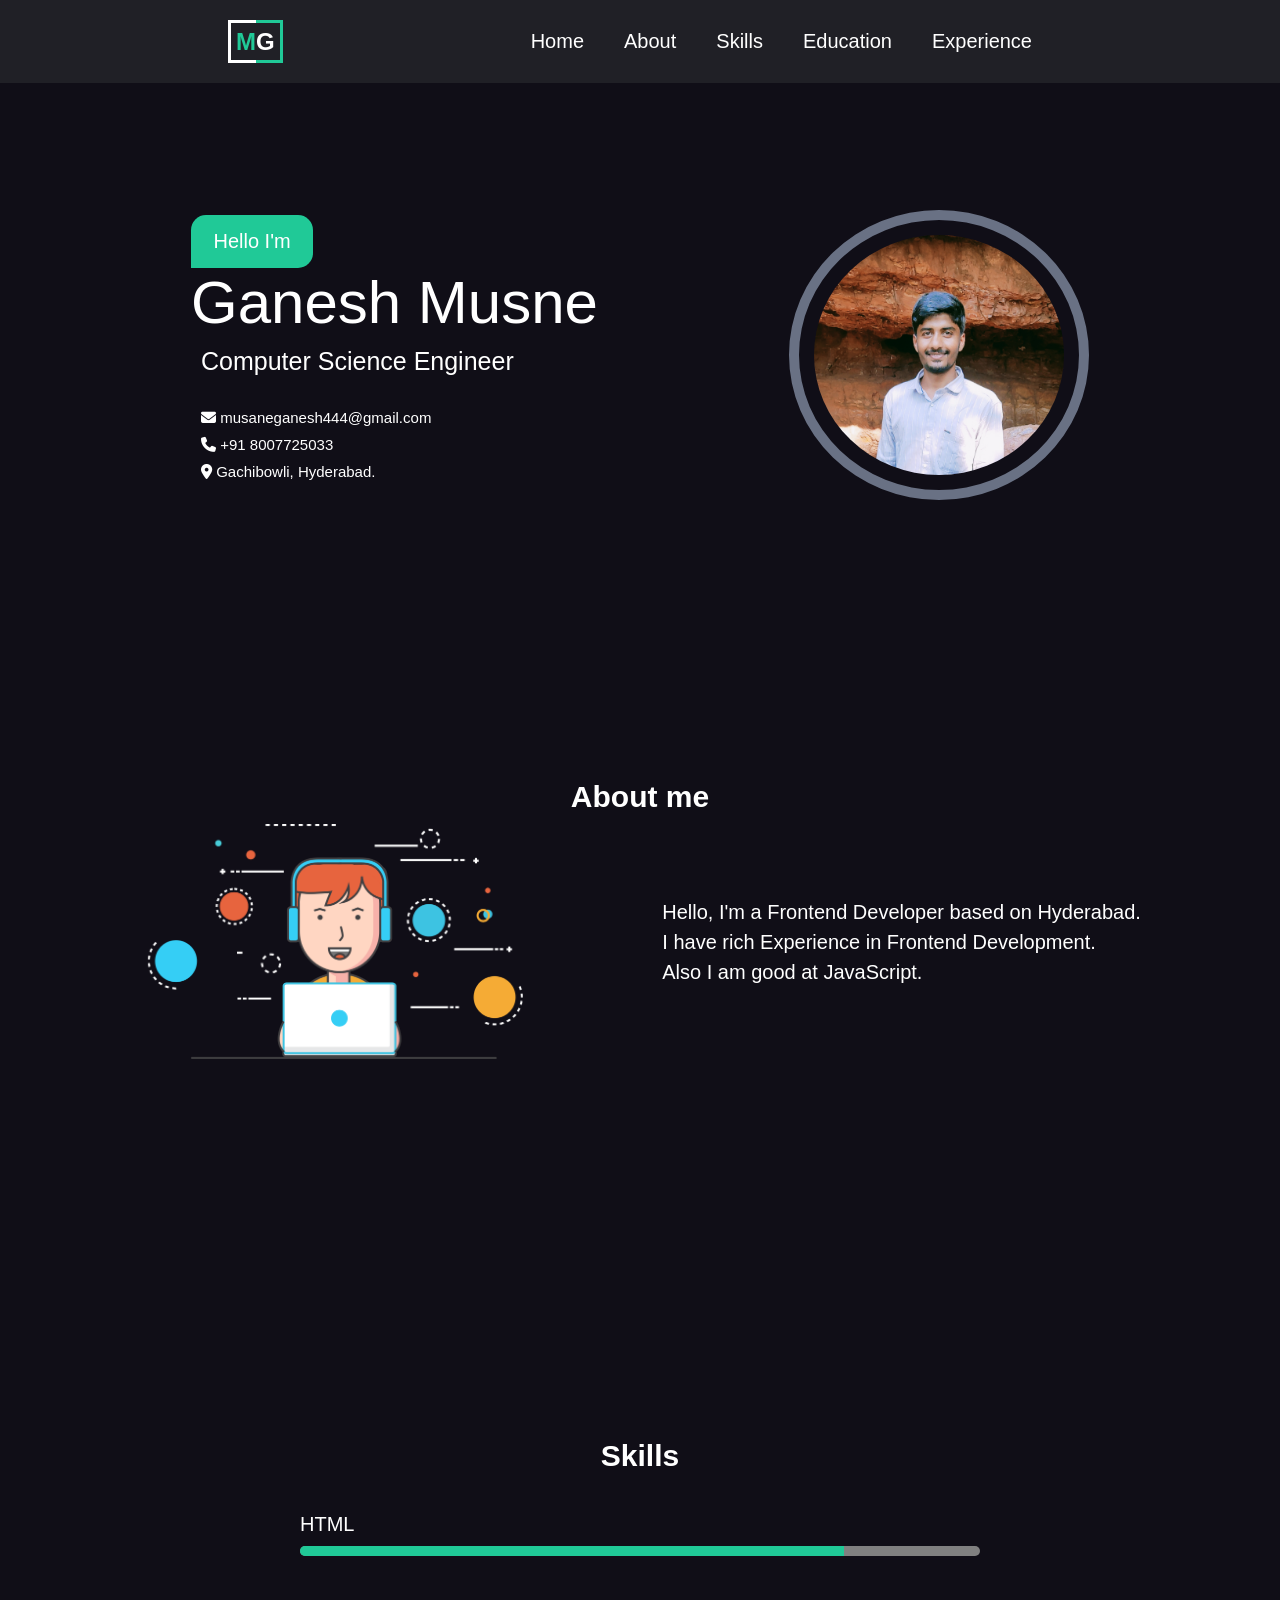
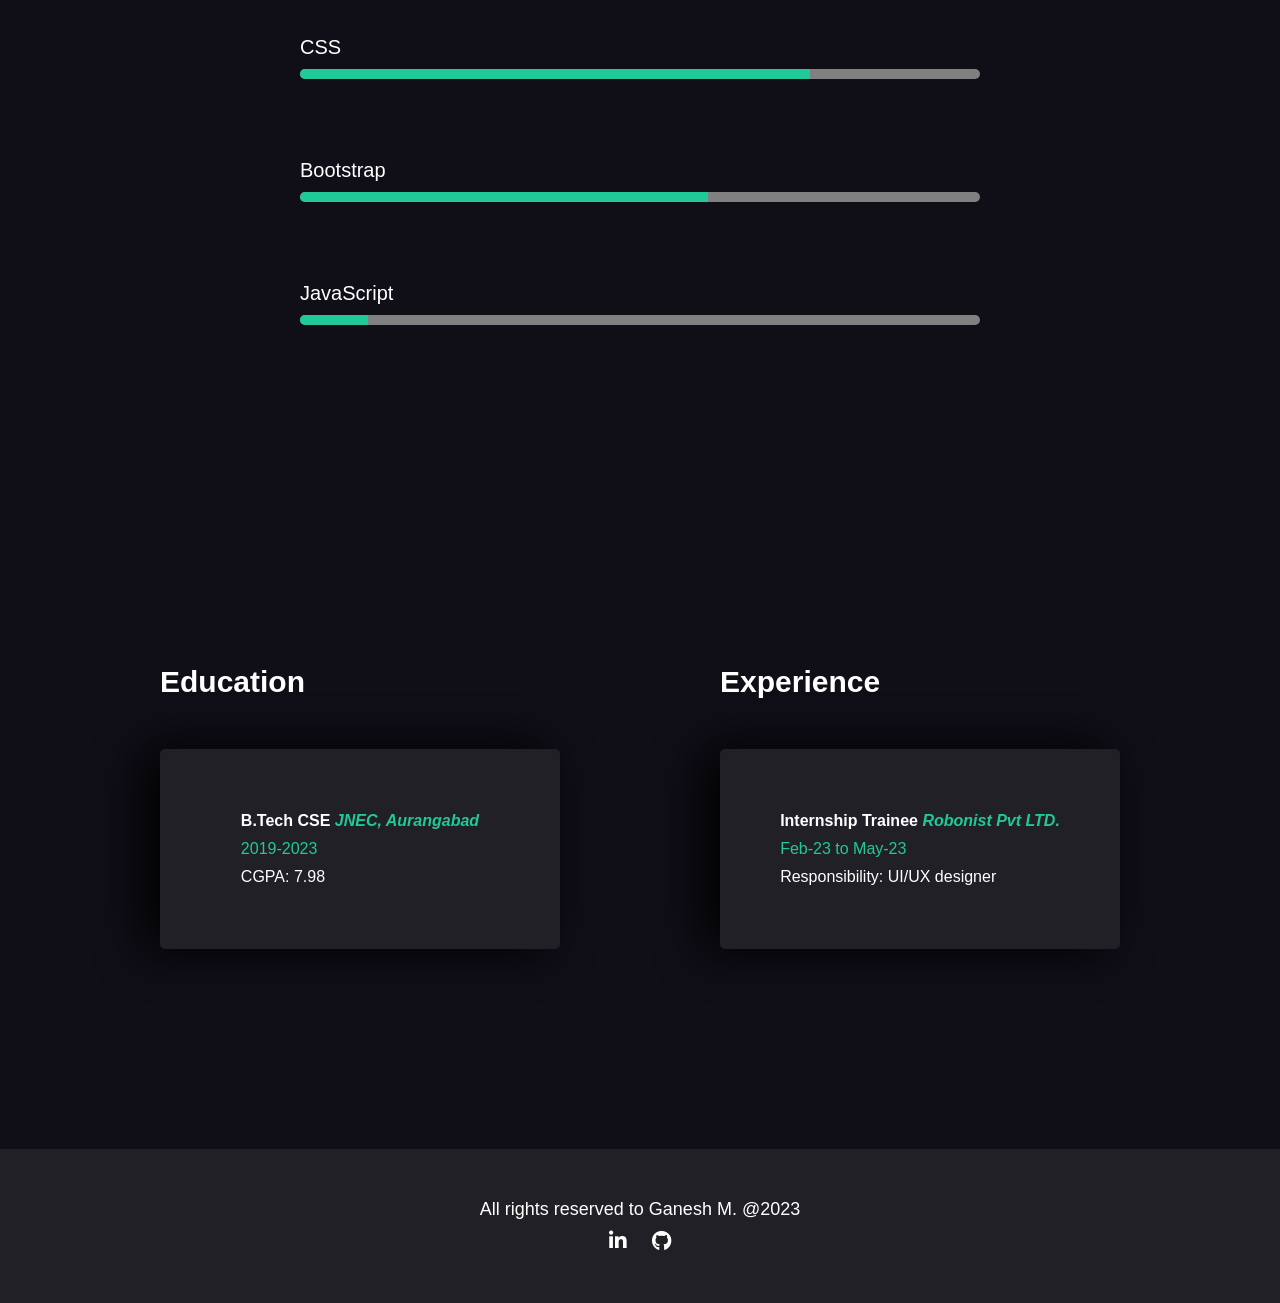
<file: index.html>
<!DOCTYPE html>
<html lang="en">

<head>
  <meta charset="utf-8" />
  <meta name="viewport" content="width=device-width, initial-scale=1" />
  <title>Resume: Ganesh Musne</title>
  <link rel="stylesheet" href="https://cdnjs.cloudflare.com/ajax/libs/font-awesome/6.4.2/css/all.min.css">
  <link rel="stylesheet" href="style-navbar.css" />
  <link rel="stylesheet" href="style-home.css" />
  <link rel="stylesheet" href="style-about.css" />
  <link rel="stylesheet" href="style-skills.css" />
  <link rel="stylesheet" href="style-ed-ex.css" />
  <link rel="stylesheet" href="style-footer.css" />
</head>

<body>
  <!-- Navigation Bar -->
  <section id="navigation-bar">
    <div class="navbar">
      <div class="logo">
        <span class="logo-1">M</span><span class="logo-2">G</span>
      </div>
      <input type="checkbox" id="toggler">
      <label for="toggler" class="fas fa-bars"></label>
      <ul>
        <li><a href="#home">Home</a></li>
        <li><a href="#about">About</a></li>
        <li><a href="#skills">Skills</a></li>
        <li><a href="#ex-ed">Education</a></li>
        <li><a href="#ex-ed">Experience</a></li>
      </ul>
    </div>
  </section>

  <!-- Home Section -->
  <section id="home">
    <div class="home-main">
      <div class="home-info">
        <button class="hello-btn">Hello I'm</button>
        <span class="name">Ganesh Musne</span>
        <span class="designation">Computer Science Engineer</span><br>
        <span class="email"><i class="fa-solid fa-envelope"></i> musaneganesh444@gmail.com</span>
        <span class="number"><i class="fa-solid fa-phone"></i> +91 8007725033</span>
        <span class="address"><i class="fa-solid fa-location-dot"></i> Gachibowli, Hyderabad.</span>
      </div>
      <img class="home-profile" src="./images/profile-pic-gm2.jpg" alt="profile-img" />
    </div>
  </section>

  <!-- About Section -->
  <section id="about">
    <span class="about-me-title">About me</span>
    <div class="about-section">
      <img class="about-img" src="./images/ab-img.png" alt="img">
      <div class="about-info">
        <span class="about-info-txt">
          Hello, I'm a Frontend Developer based on Hyderabad. <br> I have rich
          Experience in Frontend Development. <br>Also I am good at JavaScript.
        </span>
        <p class="about-info-txt-mobile">
          Hello, I'm a Frontend Developer based on Hyderabad. I have rich
          Experience in Frontend Development. Also I am good at JavaScript.
        </p>
      </div>
    </div>
  </section>

  <!-- Skills -->
  <section id="skills">
    <p>Skills</p>
    <div class="skills-list">
      <div class="skills-html">
        <span>HTML</span>
        <div class="skills-bar">
          <div style="width: 80%;" class="skills-progress-bar"></div>
        </div>
      </div>
      <div class="skills-html">
        <span>CSS</span>
        <div class="skills-bar">
          <div style="width: 75%;" class="skills-progress-bar"></div>
        </div>
      </div>
      <div class="skills-html">
        <span>Bootstrap</span>
        <div class="skills-bar">
          <div style="width: 60%;" class="skills-progress-bar"></div>
        </div>
      </div>
      <div class="skills-html">
        <span>JavaScript</span>
        <div class="skills-bar">
          <div style="width: 10%;" class="skills-progress-bar"></div>
        </div>
      </div>
    </div>
  </section>

  <!-- Experience -->
  <section id="ex-ed">
    <div class="ex-ed-info">
      <div class="education">
        <p class="ed-title">Education</p>
        <div class="education-1">
          <div class="ed-info">
            <h4>B.Tech CSE <span>JNEC, Aurangabad</span></h4>
            <p>2019-2023</p>
            <span>CGPA: 7.98</span>
          </div>
        </div>
      </div>
      <div class="experience">
        <p class="ed-title">Experience</p>
        <div class="experience-1">
          <div class="ex-info">
            <h4>Internship Trainee <span>Robonist Pvt LTD.</span></h4>
            <p>Feb-23 to May-23</p>
            <span>Responsibility:</span>
            <span>UI/UX designer</span>
          </div>
        </div>
      </div>
    </div>
  </section>


  <footer class="footer">
    <span>All rights reserved to Ganesh M. @2023</span>
    <div class="social-media">
      <a href="https://www.linkedin.com/in/ganesh-musne/"><i class="fa-brands fa-linkedin-in"></i></a>
      <a href="https://github.com/GaneshMusne"><i class="fa-brands fa-github"></i></a>
    </div>
  </footer>
</body>

</html>
</file>
<file: style-navbar.css>
* {
    box-sizing: border-box;
    margin: 0;
    padding: 0;
}

body {
    background-color: #100e17;
    color: white;
    font-family: Verdana, Geneva, Tahoma, sans-serif;
}

/* navigation bar */
.navbar {
    position: fixed;
    width: 100%;
    background-color: #202026;
    padding: 20px 0;
    display: flex;
    align-items: center;
    justify-content: space-evenly;
}

.navbar ul {
    display: flex;
    flex-direction: row;
    align-items: center;
    justify-content: end;
    list-style-type: none;
}

.navbar ul li {
    padding: 10px 20px;
    font-size: 20px;
}

.navbar ul li a {
    color: white;
    text-decoration: none;
}

.navbar ul li a:hover {
    color: #20c997;
}

.logo-1 {
    padding: 5px 0 5px 5px;
    color: #20c997;
    font-weight: 900;
    font-size: x-large;
    border: 3px solid white;
    border-right: none;
}

.logo-2 {
    padding: 5px 5px 5px 0;
    font-weight: 900;
    font-size: x-large;
    border: 3px solid #20c997;
    border-left: none;
    color: white;
}

.fa-bars {
    padding: 8px 12px;
    border: 1px solid rgba(0, 0, 0, .1);
    border-radius: 5px;
    display: none;
}

#toggler {
    display: none;
}

/* Responsive Media Query */
@media only screen and (max-width: 700px) {
    .navbar{
        justify-content: space-between;
        position: fixed;
    }
    .logo{
        margin-left: 10px;
    }
    .logo{
        font-size: 30px;
        padding-left: 10px;
    }
    .fa-bars {
        font-size: 25px;
        margin-left: 10px;
        display: inline-block;
    }

    .navbar ul {
        width: 100%;
        display: block;
        position: absolute;
        left: 0;
        top: 70px;
        display: none;
        background-color: #202026;
    }

    .navbar ul li{
        padding-left: 21px;
        font-size: 15px;
    }

    div #toggler:checked~ul {
        display: block;
    }
}
</file>
<file: style-home.css>
/* Home Section */
.home-profile {
    width: 300px;
    height: 290px;
    border-radius: 50%;
    border: 10px solid #697184;
    padding: 15px;
}

.home-main {
    padding-top: 200px;
    display: flex;
    align-items: center;
    justify-content: space-evenly;
}

.home-main img {
    margin-top: 10px;
}

.hello-btn {
    width: 30%;
    font-size: 20px;
    border: none;
    background-color: #20c997;
    color: white;
    padding: 15px;
    border-radius: 15px 15px 15px 0;
}

.home-info {
    display: flex;
    flex-direction: column;
}

.home-info .name {
    font-size: 60px;
}

.home-info .designation {
    font-size: 25px;
    padding: 10px 0;
    padding-left: 10px;
}

.home-info .address,
.email,
.number {
    font-size: 15px;
    padding: 5px 0;
    padding-left: 10px;
}

.contact{
    display: flex;
    flex-direction: column;
}

@media only screen and (max-width: 700px) {
    .home-main {
        padding-top: 150px;
        display: flex;
        flex-direction: column-reverse;
        align-items: center;
        justify-content: space-evenly;
    }
    .home-info {
        margin-top: 80px;
        display: flex;
        flex-direction: column;
        align-items: center;
        justify-content: center;
    }
    .hello-btn{
        border-radius: 10px;
    }
    .home-info .name {
        font-size: 50px;
    }
    .hello-btn{
        font-size: 18px;
    }
}
</file>
<file: style-about.css>
/* About Section */
#about{
    padding: 280px 0;
    display: flex;
    flex-direction: column;
    align-items: center;
    justify-content: center;
}
.about-section {
    padding-top: 10px;
}

.about-section,
.about-info {
    display: flex;
    align-items: center;
    justify-content: space-evenly;
}

.about-img {
    width: 30%;
    height: 15%;
}

.about-info {
    display: flex;
    flex-direction: column;
    align-items: center;
    justify-content: center;
}

.about-me-title {
    font-size: 30px;
    font-weight: bold;
}

.about-info-txt {
    font-size: 20px;
    text-align: justify;
    line-height: 1.5;
    padding: 10px 0;
}
.about-info-txt-mobile{
    display: none;
}
@media only screen and (max-width: 700px){
    .about-section{
        display: flex;
        flex-direction: column-reverse;
    }
    .about-img{
        width: 100%;
        height: 50%;
    }
    .about-info-txt{
        display: none;
    }
    .about-info-txt-mobile{
        padding-left: 10px;
        line-height: 2;
        font-size: 20px;
        margin-bottom: 50px;
        display: grid;
        align-items: center;
        justify-content: space-around;
    }
    .about-me-title {
        font-size: 35px;
        font-weight: bold;
    }
}
</file>
<file: style-skills.css>
/* Skills */
#skills {
    padding: 100px 0;
}

#skills p {
    text-align: center;
    font-size: 30px;
    font-weight: bold;
}

.skills-list {
    display: flex;
    flex-direction: column;
    align-items: center;
    justify-content: space-evenly;
    width: 100%;
}

.skills-html {
    width: 100%;
    padding: 40px 300px;
}

.skills-html span {
    font-size: 20px;
}

.skills-bar {
    margin-top: 10px;
    border-radius: 5px;
    background-color: grey;
    height: 10px;
}

.skills-progress-bar {
    background-color: #20c997;
    border-top-left-radius: 5px;
    border-bottom-left-radius: 5px;
    height: 10px;
}

@media screen and (max-width: 700px) {
    #skills p {
        font-size: 35px;
    }
    .skills-html {
        width: 100%;
        padding: 40px 20px;
    }
}
</file>
<file: style-ed-ex.css>
/* Experience */
.ex-ed-info {
    display: flex;
    align-items: center;
    justify-content: space-evenly;
    padding: 200px 0;
}

.education-1,
.experience-1 {
    display: flex;
    flex-direction: column;
    align-items: center;
    justify-content: center;
    background-color: #202026;
    width: 400px;
    height: 200px;
    border-radius: 5px;
    box-shadow: -1rem 0 3rem #000;
}

.ed-info h4,
.ex-info h4 {
    font-size: 16px;
}

.ed-info p,
.ex-info p {
    margin: 10px 0;
    color: #20c997;
}

.ed-info h4 span,
.ex-info h4 span {
    color: #20c997;
    font-style: italic;
}

.ed-title {
    text-align: start;
    font-size: 30px;
    font-weight: bold;
    margin-bottom: 50px;
}

@media screen and (max-width: 700px) {
    .ex-ed-info {
        display: flex;
        align-items: center;
        flex-direction: column;
        justify-content: space-evenly;
        padding: 200px 0;
    }
    .ed-title{
        text-align: center;
        font-size: 35px;
    }
    .education{
        margin-bottom: 50px;
    }
}
</file>
<file: style-footer.css>
/* Footer */
.footer {
    background-color: #202026;
    padding: 50px 0;
    display: flex;
    flex-direction: column;
    align-items: center;
    justify-content: center;
}

.footer span {
    font-size: 18px;
    margin-bottom: 10px;
}

.footer div a {
    font-size: 20px;
    margin: 10px;
    cursor: pointer;
    color: white;
}

@media screen and (max-width: 700px) {
    .footer{
        padding: 100px 0;
    }
    .footer div a {
        font-size: 25px;
    }
    .footer span{
        font-size: 20px;
    }
}
</file>
